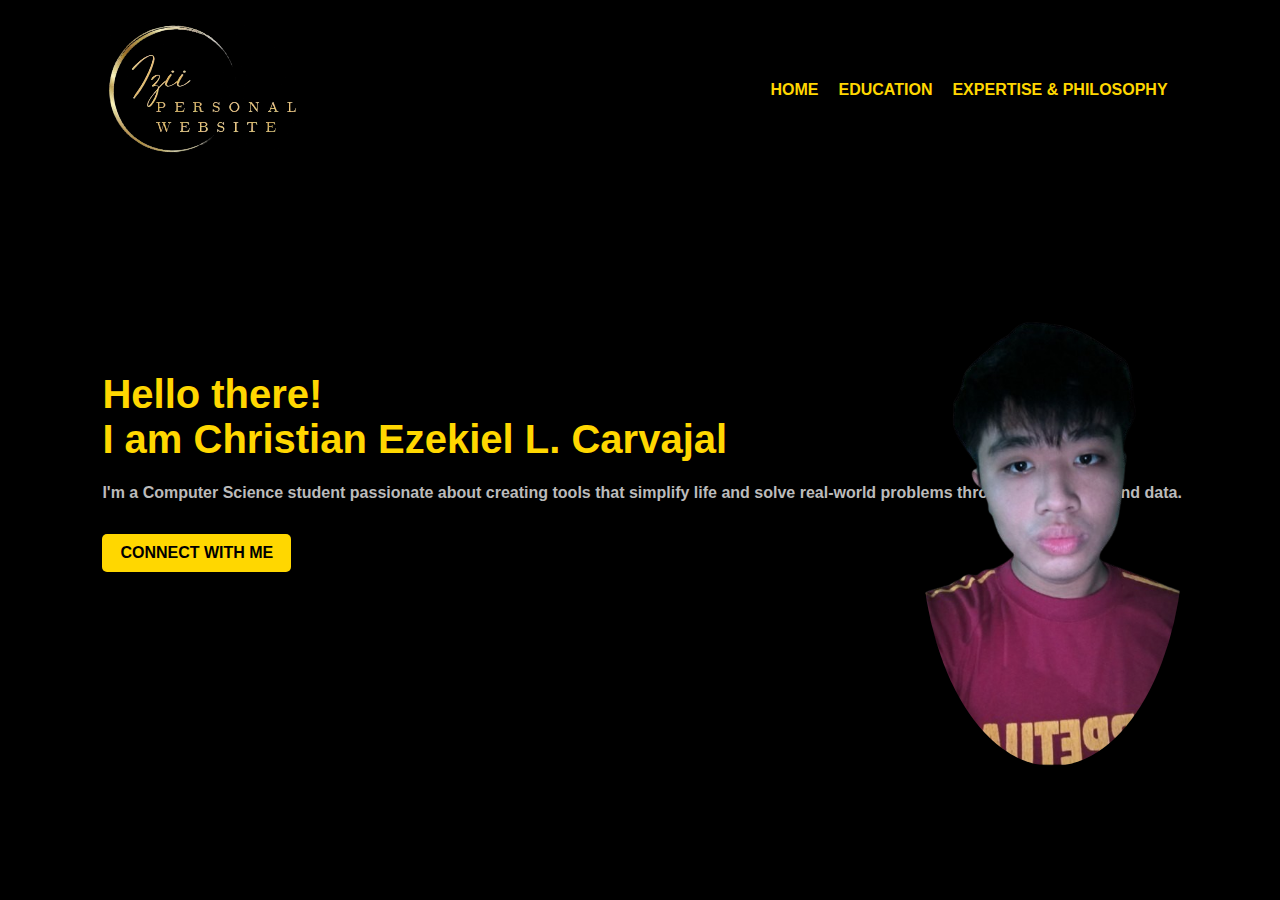
<file: index.html>
<!DOCTYPE html>
<html lang="en">
<head>
    <meta charset="UTF-8">
    <meta name="viewport" content="width=device-width, initial-scale=1.0">
    <link rel="stylesheet" href="style.css">
    <title>Izii Personal Website</title>
    <link rel="apple-touch-icon" sizes="57x57" href="favico/apple-icon-57x57.png">
    <link rel="apple-touch-icon" sizes="60x60" href="favico/apple-icon-60x60.png">
    <link rel="apple-touch-icon" sizes="72x72" href="favico/apple-icon-72x72.png">
    <link rel="apple-touch-icon" sizes="76x76" href="favico/apple-icon-76x76.png">
    <link rel="apple-touch-icon" sizes="114x114" href="favico/apple-icon-114x114.png">
    <link rel="apple-touch-icon" sizes="120x120" href="favico/apple-icon-120x120.png">
    <link rel="apple-touch-icon" sizes="144x144" href="favico/apple-icon-144x144.png">
    <link rel="apple-touch-icon" sizes="152x152" href="favico/apple-icon-152x152.png">
    <link rel="apple-touch-icon" sizes="180x180" href="favico/apple-icon-180x180.png">
    <link rel="icon" type="image/png" sizes="192x192" href="favico/android-icon-192x192.png">
    <link rel="icon" type="image/png" sizes="32x32" href="favico/favicon-32x32.png">
    <link rel="icon" type="image/png" sizes="96x96" href="favico/favicon-96x96.png">
    <link rel="icon" type="image/png" sizes="16x16" href="favico/favicon-16x16.png">
    <link rel="manifest" href="favico/manifest.json">
    <meta name="msapplication-TileColor" content="#ffffff">
    <meta name="msapplication-TileImage" content="favico/ms-icon-144x144.png">
    <meta name="theme-color" content="#ffffff">
</head>
<body>
    <div class="upper">
        <nav>
            <a href="https://chatgpt.com" target="_blank" title="My Assistant">
            <img src="my logologo.png" class="logo" alt="Logo"> </a>
            <ul>
                <li><a href="index.html" title="">HOME</a></li>
                <li><a href="index1.html" title="My College, Year Level and Course Program">EDUCATION</a></li>
                <li><a href="index2.html" title="My Specialization and Philosophy">EXPERTISE & PHILOSOPHY</a></li>
            </ul>
        </nav>
        <div class="intro">
            <h1><strong>Hello there! <br>I am Christian Ezekiel L. Carvajal</strong></h1>
            <p><strong>I'm a Computer Science student passionate about creating tools that simplify life and solve real-world problems through technology and data.</strong></p>
            <a href="https://linktr.ee/iziikiel1908" target="_blank" title="My Contact Information">CONNECT WITH ME</a>
        </div>
        <div class="images">
            <img src="izi-removebg.png" class="images" alt="Izi Image">
        </div>
    </div>
</body>
</html>
</file>
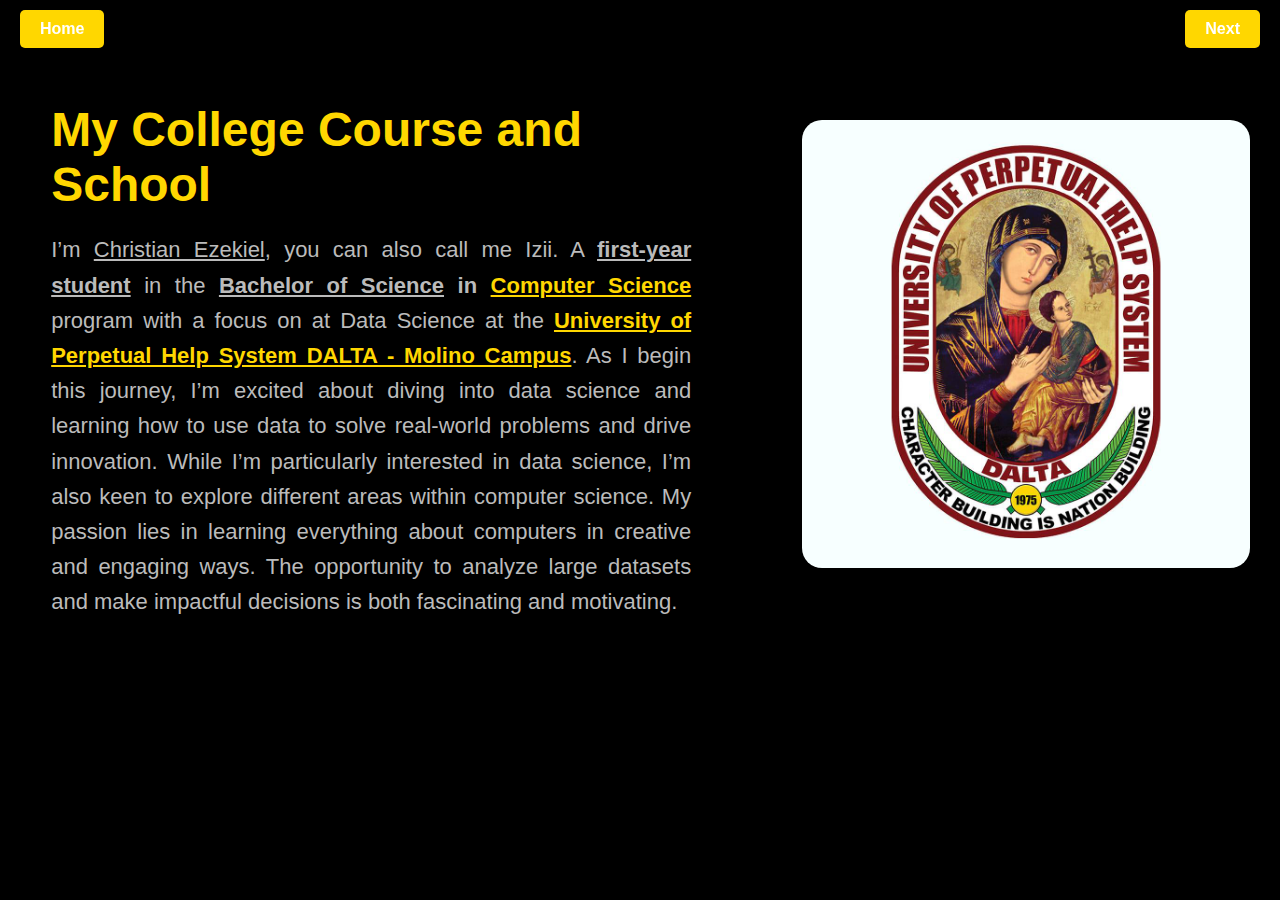
<file: index1.html>
<!DOCTYPE html>
<html lang="en">
<head>
    <meta charset="UTF-8" />
    <meta name="viewport" content="width=device-width, initial-scale=1.0" />
    <link rel="stylesheet" href="style.css" />
    <link rel="stylesheet" href="new-style.css" />
    <title>My College Education</title>
</head>
<body>
    <div class="navigation">
        <a href="index.html" class="home-btn">Home</a>
        <a href="index2.html" class="next-btn">Next</a>
    </div>
    <div class="apper">
        <h1>My College Course and School</h1>
        <p> I’m <u>Christian Ezekiel</u>, you can also call me Izii. A <strong><u>first-year student</u></strong> in the <strong><u>Bachelor of Science</u> in <a href="https://en.wikipedia.org/wiki/Computer_science" target="_blank" style="color: gold;"><strong>Computer Science</strong></a></strong> program with a focus on at  Data Science at the <a href="https://www.facebook.com/perpetualmolino" target="_blank" style="color: gold;"><strong>University of Perpetual Help System DALTA - Molino Campus</strong></a>. As I begin this journey, I’m excited about diving into data science and learning how to use data to solve real-world problems and drive innovation. While I’m particularly interested in data science, I’m also keen to explore different areas within computer science. My passion lies in learning everything about computers in creative and engaging ways. The opportunity to analyze large datasets and make impactful decisions is both fascinating and motivating.</p>
    </div>
    <div class="perpetual">
        <img src="perpetual.jpg" class="perpetual" alt="University of Perpetual">
    </div>
</body>
</html>
</file>
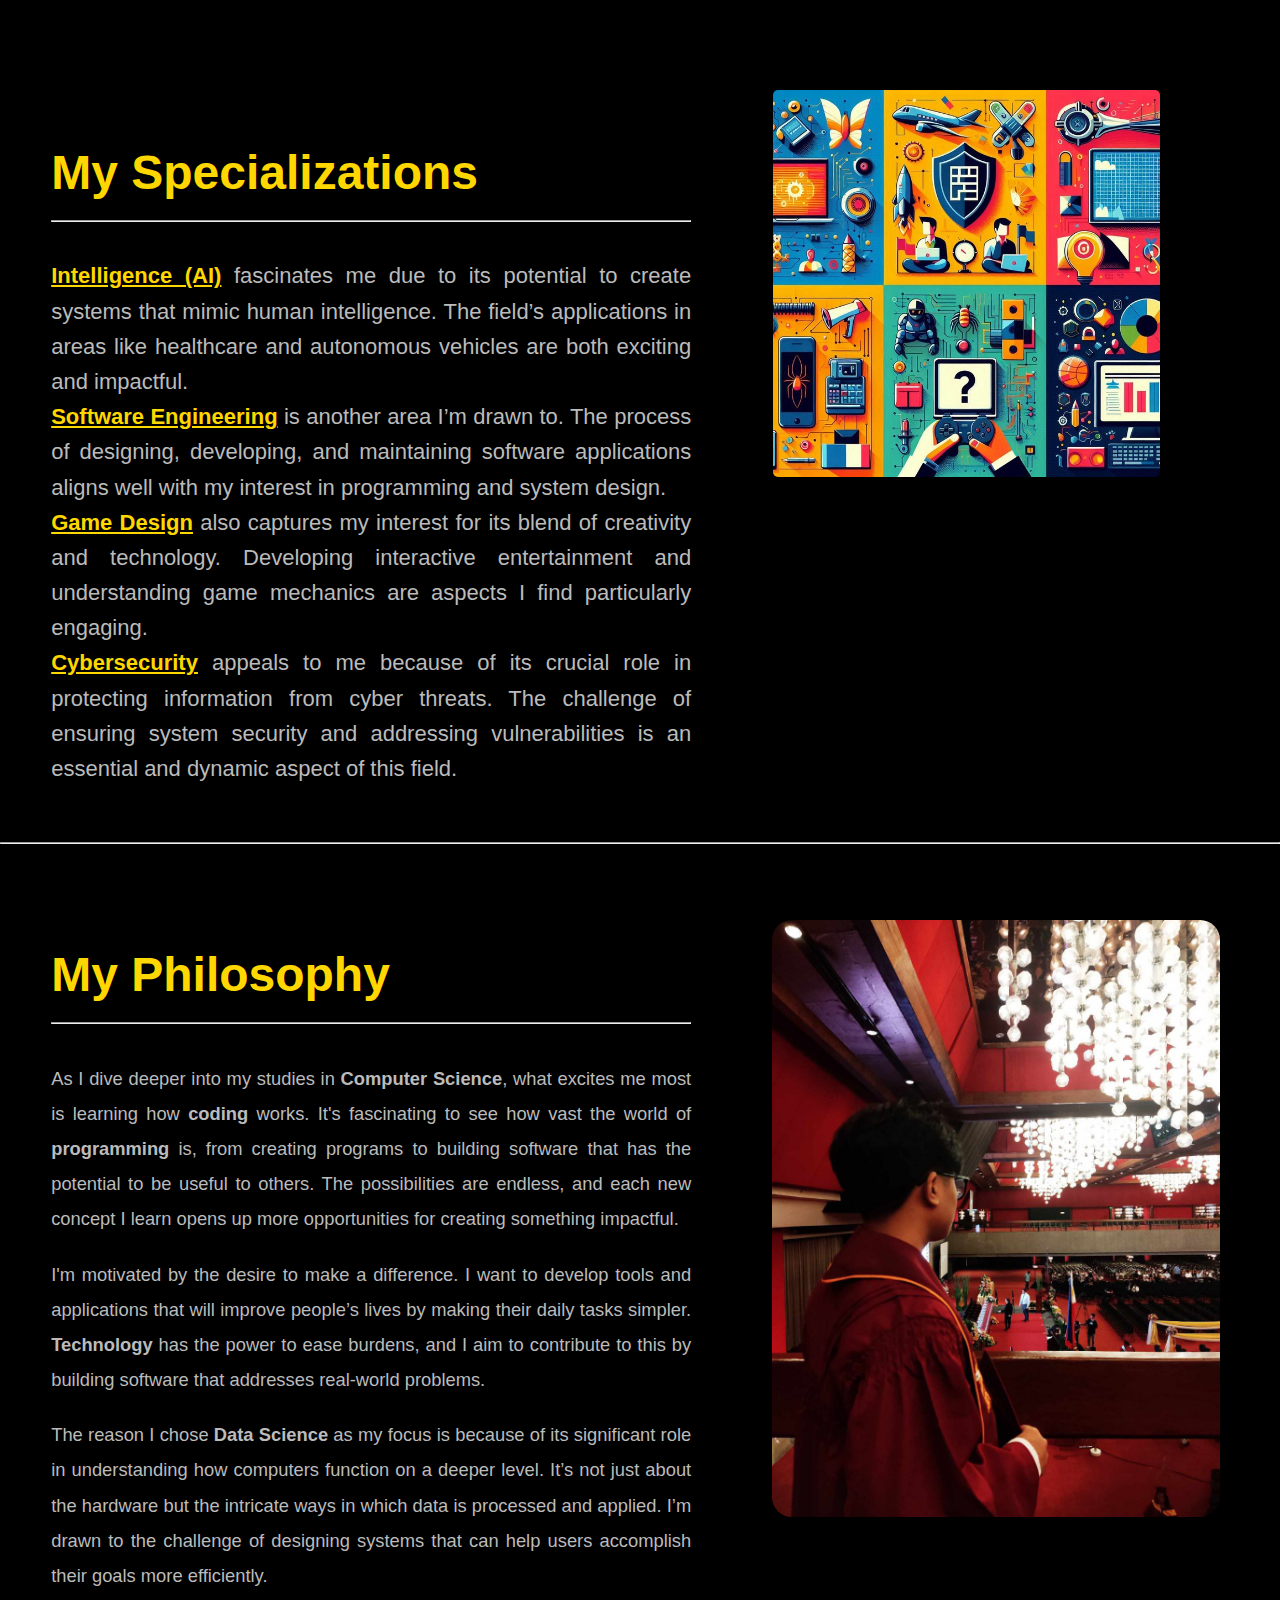
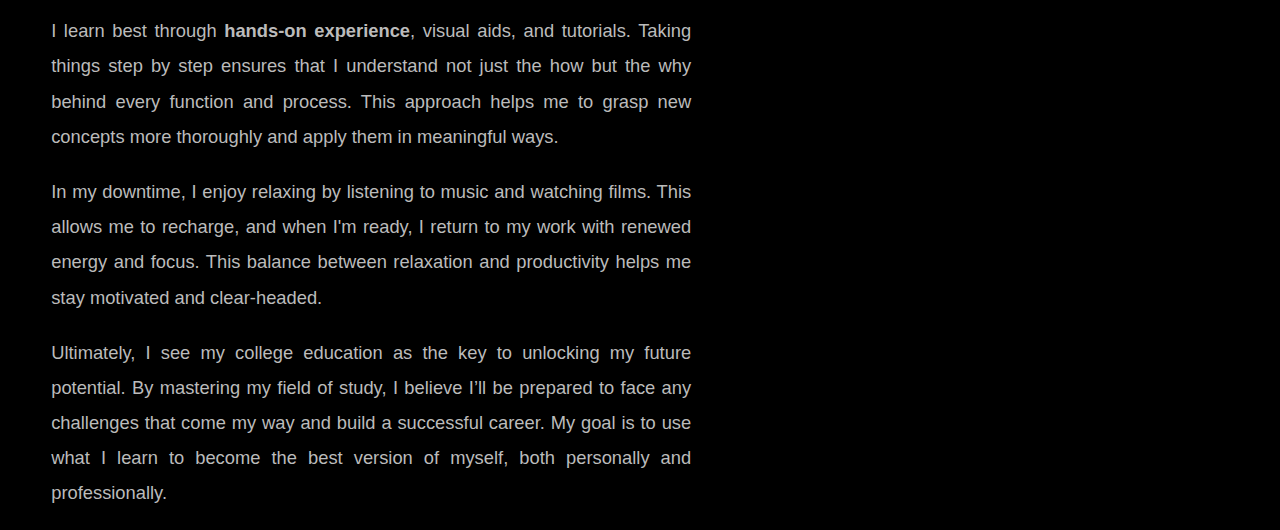
<file: index2.html>
<!DOCTYPE html>
<html lang="en">
<head>
    <meta charset="UTF-8">
    <meta name="viewport" content="width=device-width, initial-scale=1.0">
    <title>Document</title>
    <link rel="stylesheet" href="style.css">
    <link rel="stylesheet" href="third-style.css" />
    <link rel="stylesheet" href="new-style.css" />
</head>
<body>
    <div class="home-btn-container">
        <a href="index.html" class="home-btn">Home</a>
    </div>
    
    <section>
    <div class="ippir">
        <a href="index.html" class="clickable-head" style="text-decoration: none;">
            <h1> My Specializations </h1>
        </a>
        <hr>
        <br>
        <br>
        <p> <a href="https://en.wikipedia.org/wiki/Software_engineering" target="_blank" style="color: gold;"><strong> Intelligence (AI)</strong></a> fascinates me due to its potential to create systems that mimic human intelligence. The field’s applications in areas like healthcare and autonomous vehicles are both exciting and impactful.
            <br> <a href="https://en.wikipedia.org/wiki/Artificial_intelligence" target="_blank" style="color: gold;"><strong>Software Engineering</strong></a> is another area I’m drawn to. The process of designing, developing, and maintaining software applications aligns well with my interest in programming and system design.
            <br> <a href="https://en.wikipedia.org/wiki/Game_design" target="_blank" style="color: gold;"><strong>Game Design</strong></a> also captures my interest for its blend of creativity and technology. Developing interactive entertainment and understanding game mechanics are aspects I find particularly engaging.
            <br> <a href="https://en.wikipedia.org/wiki/Computer_security" target="_blank" style="color:gold;"><strong>Cybersecurity</strong></a> appeals to me because of its crucial role in protecting information from cyber threats. The challenge of ensuring system security and addressing vulnerabilities is an essential and dynamic aspect of this field.
        </p> 
    </div>
    <br>
    <br>
    <hr>
</section>
    <section>
    <div class="pics">
        <img src="pix.jpg" class="pics" alt="Specialization Images">
    </div>
    <div class="textq">
        <a href="index.html" class="clickable-head" style="text-decoration: none;">
        <h1> My Philosophy </h1> 
        </a>
        <hr>
        <br>
        <br>
        
        <p> <small> As I dive deeper into my studies in <strong>Computer Science</strong>, what excites me most is learning how <strong>coding</strong> works. It's fascinating to see how vast the world of <strong>programming</strong> is, from creating programs to building software that has the potential to be useful to others. The possibilities are endless, and each new concept I learn opens up more opportunities for creating something impactful.  </small> </p> 

<p> <small> I'm motivated by the desire to make a difference. I want to develop tools and applications that will improve people’s lives by making their daily tasks simpler. <strong>Technology</strong> has the power to ease burdens, and I aim to contribute to this by building software that addresses real-world problems.  </small> </p> 

<p> <small>The reason I chose <strong>Data Science</strong> as my focus is because of its significant role in understanding how computers function on a deeper level. It’s not just about the hardware but the intricate ways in which data is processed and applied. I’m drawn to the challenge of designing systems that can help users accomplish their goals more efficiently.  </small></p>

<p> <small> I learn best through <strong>hands-on experience</strong>, visual aids, and tutorials. Taking things step by step ensures that I understand not just the how but the why behind every function and process. This approach helps me to grasp new concepts more thoroughly and apply them in meaningful ways.  </small> </p> 

<p> <small> In my downtime, I enjoy relaxing by listening to music and watching films. This allows me to recharge, and when I'm ready, I return to my work with renewed energy and focus. This balance between relaxation and productivity helps me stay motivated and clear-headed.  </small> </p> 

<p> <small> Ultimately, I see my college education as the key to unlocking my future potential. By mastering my field of study, I believe I’ll be prepared to face any challenges that come my way and build a successful career. My goal is to use what I learn to become the best version of myself, both personally and professionally.  </small> </p>

<img src="nix.jpg" class="nix" alt="Christian Ezekiel Carvajal Graduation Picture">
        
</div>
        
        
</section>
</body>
</html>
</file>
<file: style.css>
* {
    margin: 0;
    padding: 0;
    font-family: sans-serif;
    box-sizing: border-box;
}

body {
    background-color: #000; 
    color: #fff; 
}

.upper {
    position: relative;
    width: 100%;
    height: 100vh;
    background: #000;
}

nav {
    display: flex;
    width: 84%;
    margin: auto;
    padding: 20px 0;
    align-items: center;
    justify-content: space-between;
    background-color: #000; 
}

nav img.logo {
    background-color: transparent; 
    color: #fff; 
    transition: color 0.3s ease; 
}

nav img.logo:hover {
    color: #FFD700; 
}

nav ul {
    display: flex; 
    margin: 0;
    padding: 0;
}

nav ul li {
    list-style: none;
    margin: 10px; 
    margin-left: 10px;
}

nav ul li a {
    text-decoration: none;
    color: #FFD700; 
    font-weight: bold;
    transition: color 0.3s ease; 
}

nav ul li a:hover {
    color: #fff; 
    text-decoration: underline;
    transition: color 0.3s ease, text-decoration 0.3s ease;
}

.intro {
    margin-left: 8%;
    margin-top: 15%;
}

.intro h1 {
    font-size: 50px;
    color: #FFD700; 
    margin-bottom: 20px;
    transition: color 0.3s ease; 
}

.intro h1:hover {
    color: #fff; 
}

.intro p {
    color: #bbb; 
    line-height: 22px;
}

.intro a {
    background: #FFD700; 
    padding: 10px 18px;
    text-decoration: none;
    font-weight: bold;
    color: #000; 
    display: inline-block;
    margin: 30px 0;
    border-radius: 5px;
    transition: background 0.3s ease, color 0.3s ease; 
}

.intro a:hover {
    background: #fff; 
    color: #000; 
}

.images {
    width: 60%;
    height: 700px; 
    position: absolute;
    bottom: 0;
    right: -100px;
    top: 150px;
    
}

.images img {
    max-width: 100%;
    height: auto;
    border-radius: 50%;
    position: relative;
    margin: auto;
    display: block;
    transform: translateX(0);
}

@media (min-width: 1025px) {
    .images {
        position: absolute;
        bottom: 0;
        right: 100px;
    }
    .images img {
        width: 45%;
        max-width: 450px;
    }
}

@media (max-width: 1024px) {
    .images {
        right: 50px;
    }
    .images img {
        width: 50%;
    }
}

@media (max-width: 768px) {
    .images {
        width: 100%;
        height: auto;
        position: relative;
        bottom: auto;
        right: 0;
        text-align: center;
    }
    .images img {
        width: 60%;
    }
}

@media (max-width: 480px) {
    .intro h1 {
        font-size: 30px;
    }
    .images img {
        width: 80%;
    }
}

    .intro h1 {
        font-size: 40px;
    }

    .images {
        position: absolute;
        bottom: 0;
        right: 20px;
        width: auto;
        height: auto;
    }
    
    .images img {
        width: 80%; /* Increased size */
        max-width: 800px; /* Larger max width for bigger screens */
        height: auto;
        border-radius: 50%;
        display: block;
    }
    
    /* Adjust for larger screens */
    @media (min-width: 1025px) {
        .images img {
            width: 70%;
            max-width: 1000px;
        }
    }
    
    /* Tablet adjustments */
    @media (max-width: 1024px) {
        .images {
            right: 10px;
        }
        .images img {
            width: 60%;
            max-width: 700px;
        }
    }
    
    /* Mobile adjustments */
    @media (max-width: 768px) {
        .images {
            position: relative;
            text-align: right;
            bottom: 0;
            right: 0;
            width: 100%;
        }
        .images img {
            width: 80%;
            max-width: 500px;
        }
    }
    
    @media (max-width: 480px) {
        .images {
            text-align: center;
        }
        .images img {
            width: 90%;
            max-width: 400px;
        }
    }
</file>
<file: new-style.css>
* {
    margin: 0;
    padding: 0;
    font-family: sans-serif;
    box-sizing: border-box;
}

body {
    background-color: #000; 
    color: #fff; 
}

.apper {
    max-width: 50%; 
    margin-left: 4%;
    margin-top: 8%;
    animation: slideIn 1s ease-out;
}

.clickable-heading {
    text-decoration: none; 
    color: #FFD700; 
}

.apper h1 {
    font-size: 48px; 
    color: #FFD700; 
    margin-bottom: 20px;
    transition: color 0.3s ease;
}

.apper h1:hover {
    color: #fff;
}

.apper p {
    color: #bbb; 
    line-height: 1.6; 
    font-size: 22px; 
    text-align: justify; 
    margin-bottom: 20px; 
}

.apper a:hover {
    background: #fff; 
    color: #000; 
}

.perpetual {
    width: 35%; 
    height: auto; 
    position: fixed; 
    top: 120px; 
    right: 30px; 
    border-radius: 20px; 
    animation: slideUp 1s ease-out;
}

.navigation {
    position: fixed;
    top: 10px;
    width: 100%;
    display: flex;
    justify-content: space-between;
    padding: 0 20px;
    z-index: 10;
}

.home-btn, .next-btn {
    color: #fff;
    background-color: #FFD700;
    padding: 10px 20px;
    border-radius: 5px;
    text-decoration: none;
    font-weight: bold;
    transition: background 0.3s ease;
}

.home-btn:hover, .next-btn:hover {
    background-color: #fff;
    color: #FFD700;
}


@media (max-width: 1024px) {
    .apper {
        max-width: 60%;
        margin-left: 5%;
        margin-top: 10%;
    }

    .apper h1 {
        font-size: 40px;
    }

    .perpetual {
        width: 40%;
        top: 100px;
        right: 20px;
    }
}

@media (max-width: 768px) {
    .apper {
        max-width: 90%;
        margin-left: 5%;
        margin-top: 5%;
    }

    .apper h1 {
        font-size: 32px;
    }

    .apper p {
        font-size: 18px;
    }

    .perpetual {
        width: 50%;
        position: relative;
        top: auto;
        right: auto;
        margin: 20px auto;
        display: block;
    }
}

@media (max-width: 480px) {
    .apper h1 {
        font-size: 28px;
    }

    .apper p {
        font-size: 16px;
    }

    .perpetual {
        width: 70%;
        margin: 20px auto;
    }
}


@keyframes slideIn {
    from {
        opacity: 0;
        transform: translateY(20px);
    }
    to {
        opacity: 1;
        transform: translateY(0);
    }
}

@keyframes slideUp {
    from {
        bottom: -300px;
        opacity: 0;
    }
    to {
        bottom: 0;
        opacity: 1;
    }
}
</file>
<file: third-style.css>
* {
    margin: 0;
    padding: 0;
    font-family: sans-serif;
    box-sizing: border-box;
}

body {
    background-color: #000; 
    color: #fff; 
}

.home-btn-container {
    position: relative;
    top: 10px;
    left: -890px;
    z-index: 1000;
    display: flex;
    justify-content: center;
    align-items: center;
}

.home-btn {
    background-color: #FFD700;
    color: #000;
    font-size: 20px;
    padding: 10px 20px;
    border-radius: 5px;
    text-decoration: none;
    font-weight: bold;
    transition: background-color 0.3s ease;
}

.home-btn:hover {
    background-color: #fff;
    color: #FFD700;
    box-shadow: 0 0 10px rgba(0, 0, 0, 0.5);
}

.ippir {
    max-width: 50%;
    margin-left: 4%;
    margin-top: 8%;
    animation: slideIn 1s ease-out;
}

.ippir h1 {
    font-size: 48px;
    color: #FFD700;
    margin-bottom: 20px;
    transition: color 0.3s ease;
}

.ippir h1:hover {
    color: #fff;
}

.ippir p {
    color: #bbb;
    line-height: 1.6;
    font-size: 22px;
    text-align: justify;
    margin-bottom: 20px;
}

.ippir a:hover {
    background: #fff;
    color: #000;
}

.pics {
    width: 55%;
    height: auto;
    position: absolute;
    top: 20px;
    margin-top:25px;
    margin-right: 30px;
    right: 30px;
    border-radius: 5px;
    object-fit: cover;
}

.textq {
    max-width: 50%;
    margin-left: 4%;
    margin-top: 8%;
    animation: slideIn 1s ease-out;
}

.textq h1 {
    font-size: 48px;
    color: #FFD700;
    margin-bottom: 20px;
    transition: color 0.3s ease;
}

.textq h1:hover {
    color: #fff;
}

.textq p {
    color: #bbb;
    line-height: 1.6;
    font-size: 22px;
    text-align: justify;
    margin-bottom: 20px;
}

.textq a:hover {
    background: #fff;
    color: #000;
}

.nix {
    width: 35%;
    height: auto;
    position: absolute;
    margin-top: 800px;
    margin-right:30px;
    top: 120px;
    right: 30px;
    border-radius: 20px;
    animation: slideUp 1s ease-out;
}

@media (max-width: 1024px) {
    .ippir, .textq {
        max-width: 80%;
        margin-left: 5%;
        margin-top: 5%;
    }

    .ippir h1, .textq h1 {
        font-size: 36px;
    }

    .ippir p, .textq p {
        font-size: 18px;
    }

    .pics, .nix {
        width: 45%;
        position: relative;
        right: auto;
        margin: 20px auto;
    }
}

@media (max-width: 768px) {
    .ippir, .textq {
        max-width: 90%;
        margin-left: 5%;
        margin-top: 4%;
    }

    .ippir h1, .textq h1 {
        font-size: 32px;
    }

    .ippir p, .textq p {
        font-size: 16px;
    }

    .pics, .nix {
        width: 60%;
        margin: 20px auto;
        position: relative;
    }
}

@media (max-width: 480px) {
    .ippir h1, .textq h1 {
        font-size: 28px;
    }

    .ippir p, .textq p {
        font-size: 14px;
    }

    .pics, .nix {
        width: 75%;
        margin: 15px auto;
    }
}
</file>
